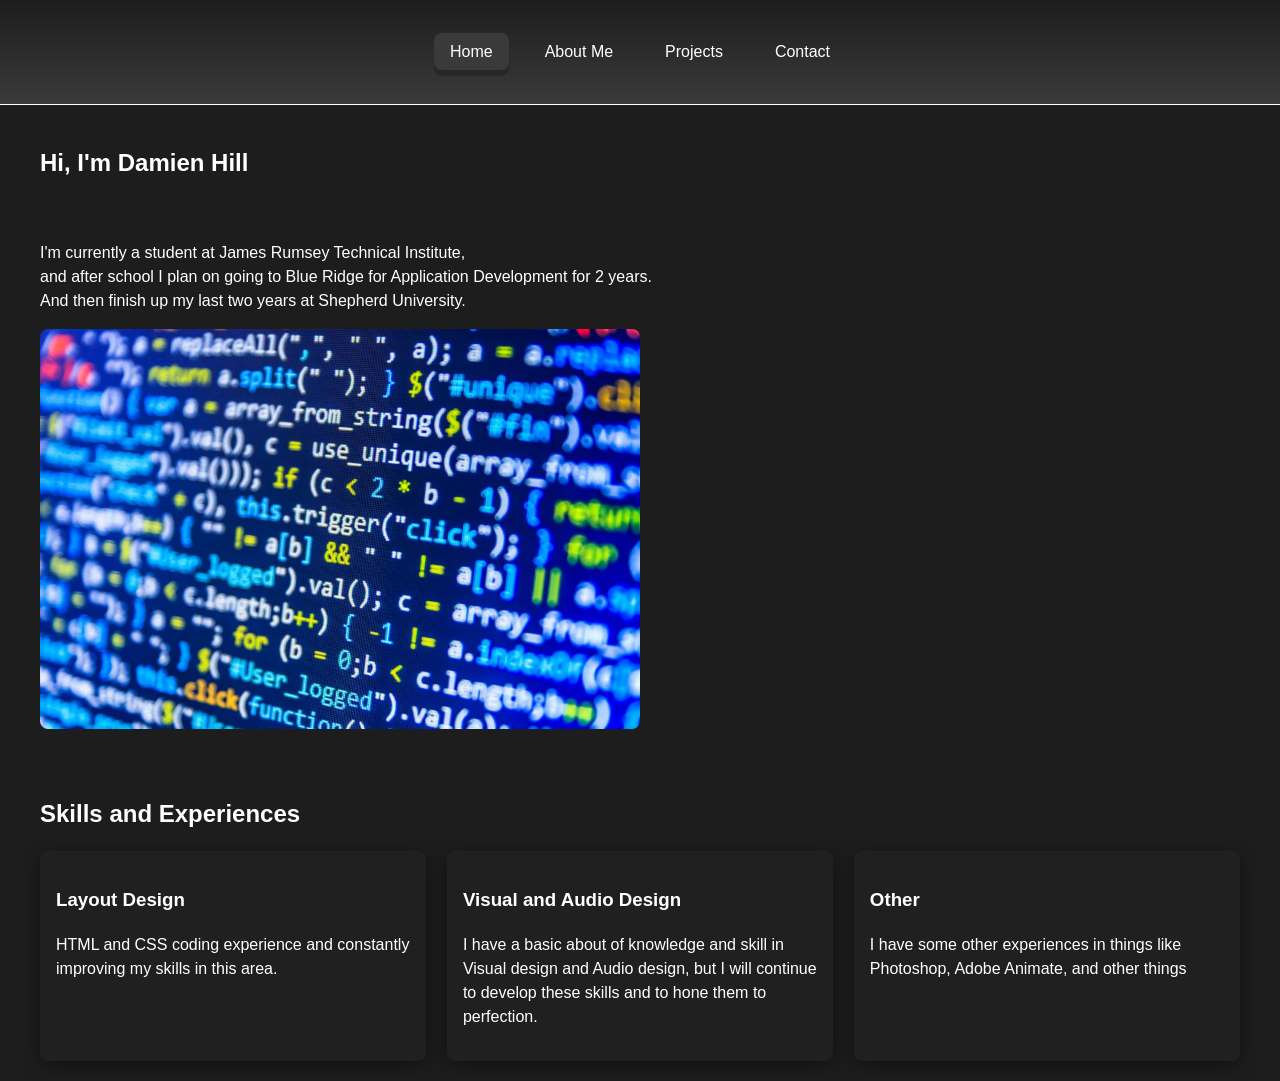
<file: index.html>
<!DOCTYPE html>
<html>
<head>
    <meta charset = "UTF-8">
   <link rel="stylesheet" href="css/style.css">
   <link rel="icon" href="har.ico">
   <title> Home | Damien Hill</title>
</head>

<body>
  <header class="site-header">
    <div class="container header-inner">
      
      <input type="checkbox" id="nav-toggle" class="nav-toggle" aria-label="Open navigation">
      <label for="nav-toggle" class="nav-toggle-label" aria-hidden="true">☰</label>
      
      <nav class="site-nav">
        <ul class="nav-list">
          <li><a class="active" href="index.html">Home</a></li>
          <li><a href="resume.html">About Me</a></li>
          <li><a href="projects.html">Projects</a></li>
          <li><a href="contact.html">Contact</a></li>
        </ul>
      </nav>
    </div>
  </header>

  <main id="main">
    <section class="main container">
        <div class = "main grid">
            <div class="main-text">
                <h1> Hi, I'm Damien Hill</h1>
                <br>
                <p class="basicinfo">I'm currently a student at James Rumsey Technical Institute,<br> and after school I plan on going to Blue Ridge for Application Development for 2 years.<br> And then finish up my last two years at Shepherd University.</p>
            </div>
        </div>

        <div class="main-image">
            <img src="images/code-front.png" alt="Coding Image">
        </div>
    </section>
 
  <section class="container">
    <h2>Skills and Experiences</h2>
    <div class="skills-grid">
        <article class="card">
            <h3>Layout Design</h3>
            <p>HTML and CSS coding experience and constantly improving my skills in this area.</p>
        </article>

        <article class="card">
            <h3>Visual and Audio Design</h3>
            <p>I have a basic about of knowledge and skill in Visual design and Audio design, but I will continue to develop these skills and to hone them to perfection.</p>
        </article>

        <article class="card">
            <h3>Other</h3>
            <p>I have some other experiences in things like Photoshop, Adobe Animate, and other things</p>
        </article>
    </div>
  </section>
 </main>
</body>
</html>
</file>
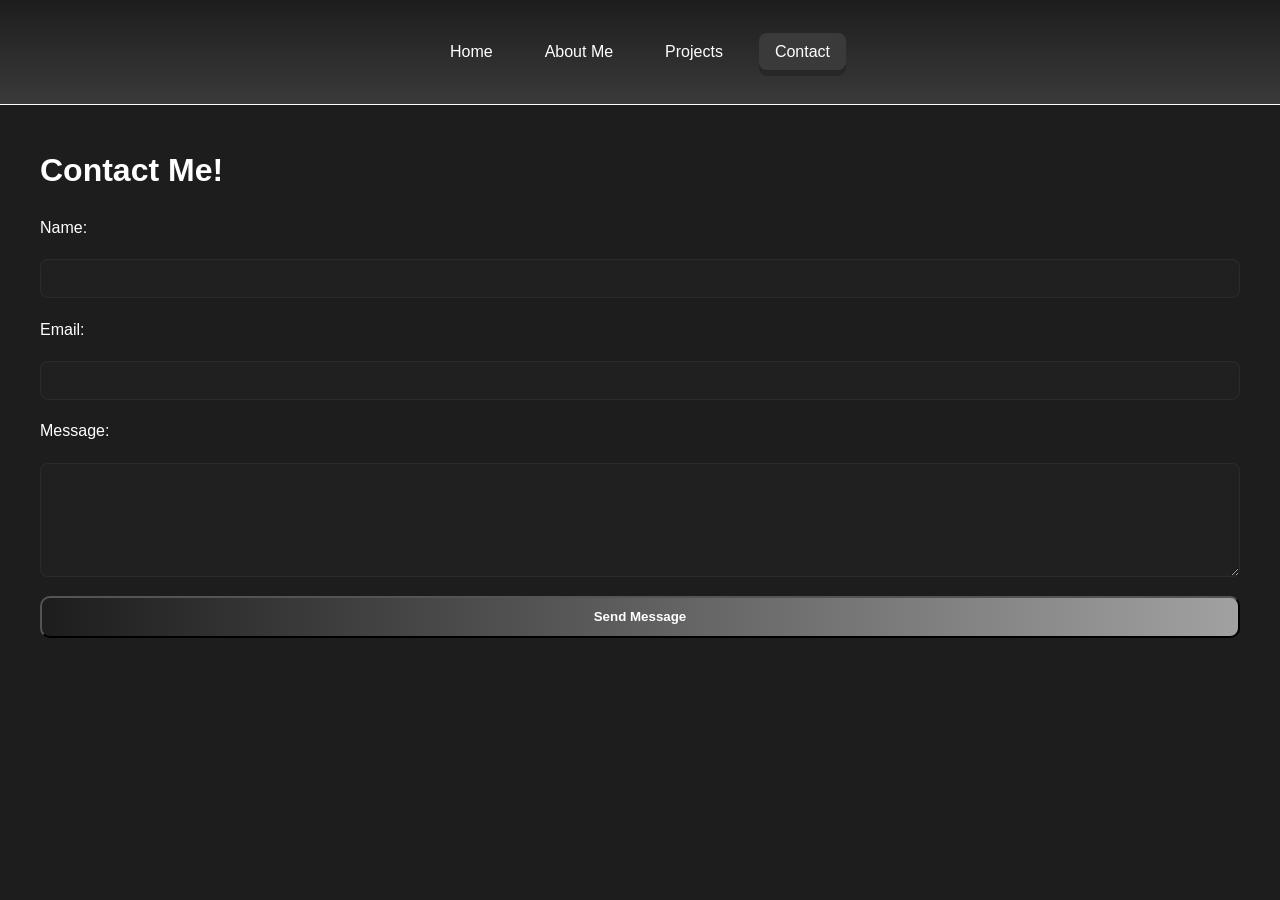
<file: contact.html>
<!DOCTYPE html>
<html>
<head>
    <meta charset = "UTF-8">
   <link rel="stylesheet" href="css/style.css">
   <link rel="icon" href="har.ico">
   <title> Contact Me | Damien Hill</title>
</head>

<body>
  <header class="site-header">
    <div class="container header-inner">
      
      <input type="checkbox" id="nav-toggle" class="nav-toggle" aria-label="Open navigation">
      <label for="nav-toggle" class="nav-toggle-label" aria-hidden="true">☰</label>
      
      <nav class="site-nav">
        <ul class="nav-list">
          <li><a href="index.html">Home</a></li>
          <li><a href="resume.html">About Me</a></li>
          <li><a href="projects.html">Projects</a></li>
          <li><a class="active" href="contact.html">Contact</a></li>
        </ul>
      </nav>
    </div>
  </header>

  <main id="main" class="container contact-me-page">
    <h1>Contact Me!</h1>

    <form class="contact-me-form" method="POST" action="#">
      <label for="name">Name:</label>
      <input id="name" name="name" required>

      <label for="email">Email:</label>
      <input id="email" name="email" type="email" required>

      <label for="message">Message:</label>
      <textarea id="message" name="message" rows="6" required></textarea>

      <button class="btn primary" type="submit">Send Message</button>
    </form>
  </main>
</body>
</html>
</file>
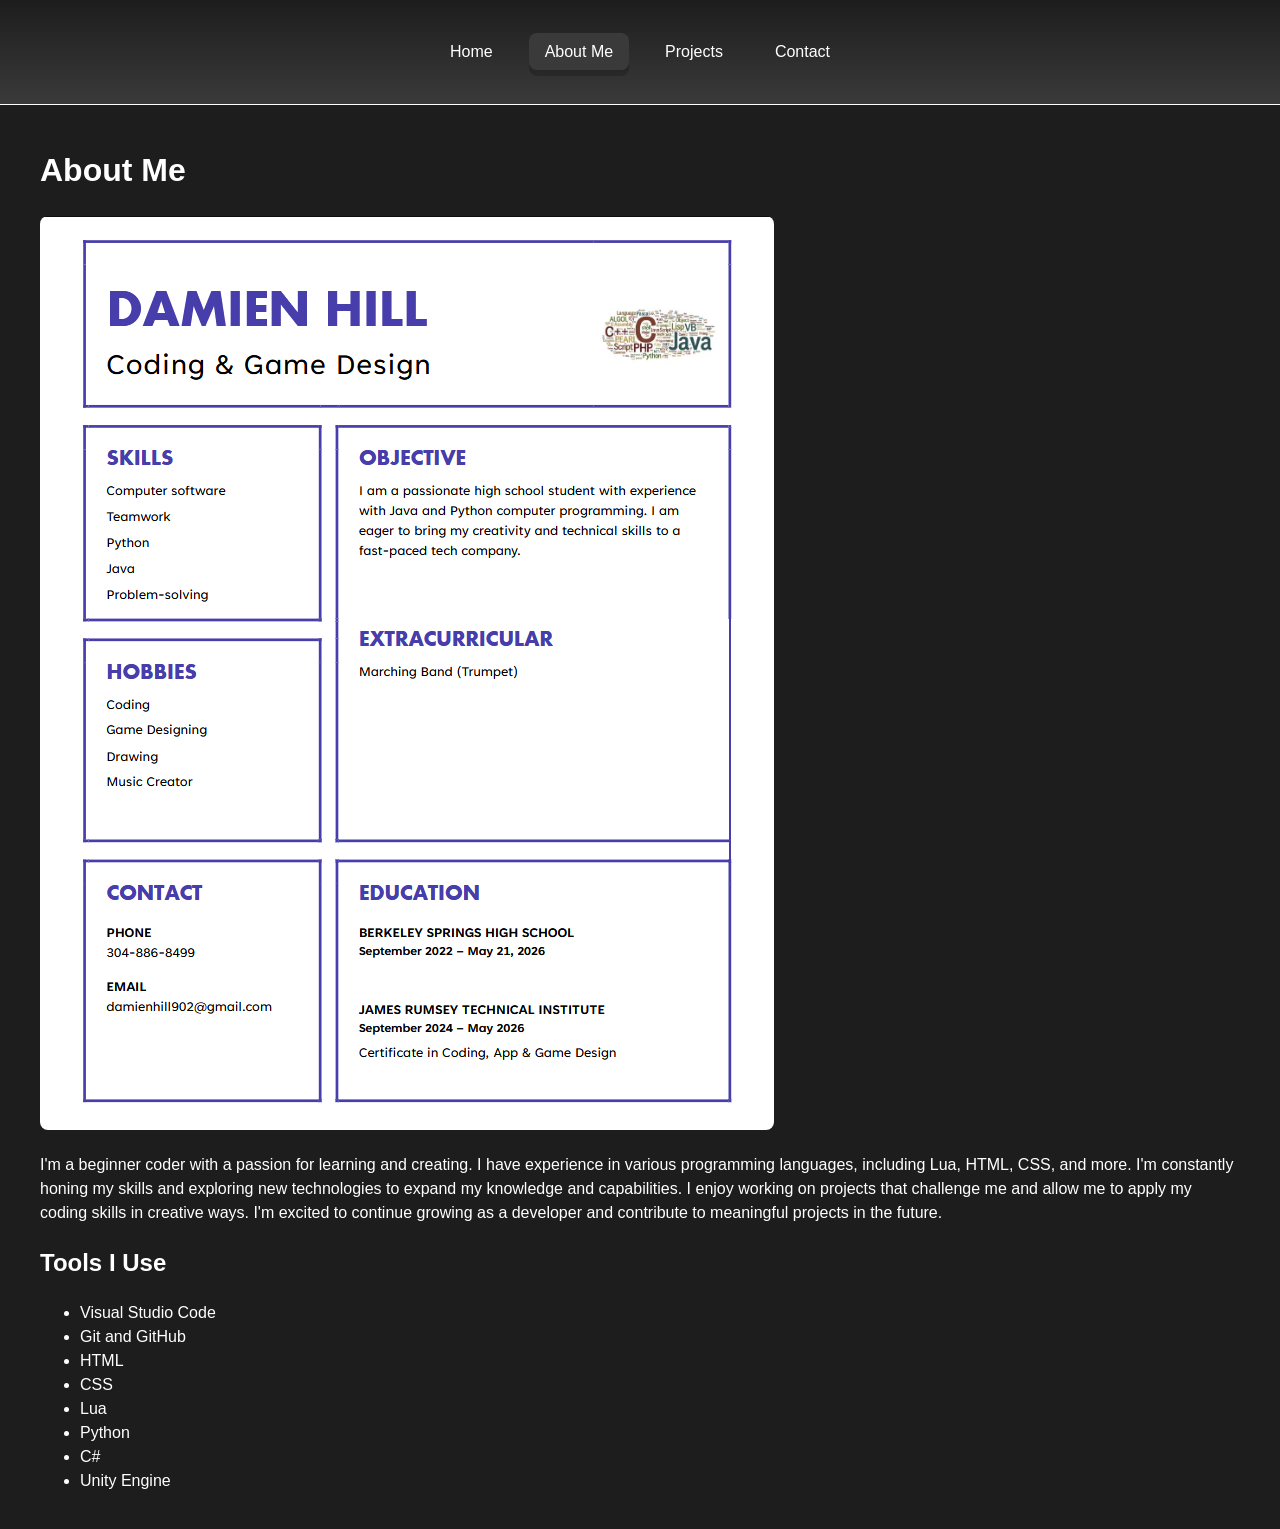
<file: resume.html>
<!DOCTYPE html>
<html>
<head>
    <meta charset = "UTF-8">
   <link rel="stylesheet" href="css/style.css">
   <link rel="icon" href="har.ico">
   <title> Resume | Damien Hill</title>
</head>

<body>
  <header class="site-header">
    <div class="container header-inner">
      
      <input type="checkbox" id="nav-toggle" class="nav-toggle" aria-label="Open navigation">
      <label for="nav-toggle" class="nav-toggle-label" aria-hidden="true">☰</label>
      
      <nav class="site-nav">
        <ul class="nav-list">
          <li><a href="index.html">Home</a></li>
          <li><a class="active" href="resume.html">About Me</a></li>
          <li><a href="projects.html">Projects</a></li>
          <li><a href="contact.html">Contact</a></li>
        </ul>
      </nav>
    </div>
  </header>

  <main id="main" class="container about-page">
    <h1>About Me</h1>

    <div class="about-grid">
      <img src="images/Resume.png" alt="Resume Image">

    </div>
    <p>
      I'm a beginner coder with a passion for learning and creating. I have experience in various programming languages,
      including Lua, HTML, CSS, and more. I'm constantly honing my skills and exploring new technologies to expand my knowledge and capabilities. 
      I enjoy working on projects that challenge me and allow me to apply my coding skills in creative ways. I'm excited to continue growing as 
      a developer and contribute to meaningful projects in the future.
    </p>
    
    <h2>Tools I Use</h2>
    <ul>
      <li>Visual Studio Code</li>
      <li>Git and GitHub</li>
      <li>HTML</li>
      <li>CSS</li>
      <li>Lua</li>
      <li>Python</li>
      <li>C#</li>
      <li>Unity Engine</li>
    </ul>
  </main>

</body>
</html>
</file>
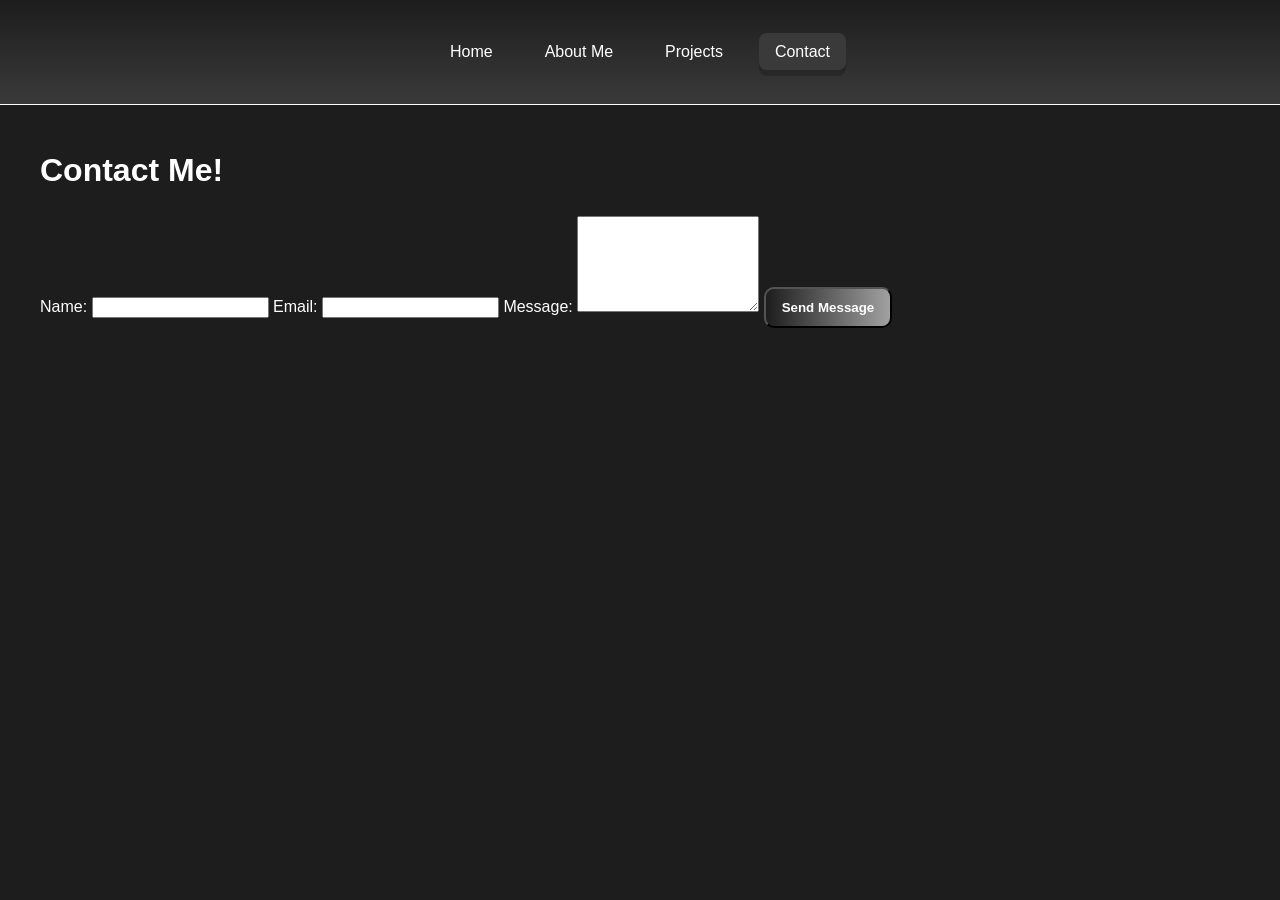
<file: Portfolio/contact.html>
<!DOCTYPE html>
<html>
<head>
    <meta charset = "UTF-8">
   <link rel="stylesheet" href="css/style.css">
   <link rel="icon" href="har.ico">
   <title> Contact Me | Damien Hill</title>
</head>

<body>
  <header class="site-header">
    <div class="container header-inner">
      
      <input type="checkbox" id="nav-toggle" class="nav-toggle" aria-label="Open navigation">
      <label for="nav-toggle" class="nav-toggle-label" aria-hidden="true">☰</label>
      
      <nav class="site-nav">
        <ul class="nav-list">
          <li><a href="index.html">Home</a></li>
          <li><a href="resume.html">About Me</a></li>
          <li><a href="projects.html">Projects</a></li>
          <li><a class="active" href="contact.html">Contact</a></li>
        </ul>
      </nav>
    </div>
  </header>

  <main id="main" class="container contact-me-page">
    <h1>Contact Me!</h1>

    <form class="contact-form" method="POST" action="#">
      <label for="name">Name:</label>
      <input id="name" name="name" required>

      <label for="email">Email:</label>
      <input id="email" name="email" type="email" required>

      <label for="message">Message:</label>
      <textarea id="message" name="message" rows="6" required></textarea>

      <button class="btn primary" type="submit">Send Message</button>
    </form>
  </main>
</body>
</html>
</file>
<file: css/style.css>
:root {
  --primary-color: rgb(29, 29, 29);
  --accent-color: rgb(58, 58, 58);
  --text: rgb(255, 255, 255);
  --bg: rgb(29, 29, 29);
  --card: rgb(32, 32, 32);
  --radius: 8px;
  --font: 'Gill Sans', 'Gill Sans MT', Calibri, 'Trebuchet MS', sans-serif;
}

body {
  margin: 0;
  font-family: var(--font);
  background: var(--bg);
  color: var(--text);
  line-height: 1.5;
}

img {
  max-width: 100%;
  border-radius: var(--radius);
}

.container {
  max-width: 1200px;
  margin: 0 auto;
  text-align: left;
  padding: 20px;
}

.site-header {
  position: sticky;
  top: 0;
  background-image: linear-gradient(var(--primary-color), var(--accent-color));
  text-align: center;
  padding: 20px 20px;
  border-bottom: 1px solid white;
  z-index: 10;
}

.header-inner {
  display: flex;
  justify-content: center;
  align-items: center;
}

.site-nav {
  display: flex;
}
.nav-list {
  list-style: none;
  display: flex;
  gap: 20px;
  padding: 0;
  margin: 0;
}

.nav-list a {
  color: var(--text);
  text-decoration: none;
  padding: 10px 16px;
  transition: 0.3s;
  border-radius: var(--radius);
  cursor: pointer;
}

.nav-list a:hover,
.nav-list a.active {
  background: var(--accent-color);
  transform: translateY(6px);
  box-shadow: 0px 6px rgba(0, 0, 0, 0.2);
}

.nav-toggle {
  display: none;
}

.nav-toggle-label {
  display: none;
  font-size: 16px;
  cursor: pointer;
  color: var(--text);
}

@media (max-width: 800px) {
  .nav-toggle-label {
    display: block;
  }

  .nav-list {
    position: absolute;
    right: 1rem;
    top: 60px;
    background: rgba(10, 15, 30, 0.85);
    padding: 1rem;
    border-radius: 10px;
    flex-direction: column;
    display: none;
  }


  .nav-toggle:checked ~ .site-nav .nav-list {
    display: flex;
  }
}

.main-grid {
  display: grid;
  grid-template-columns: 1fr 400px;
  gap: 2rem;
  align-items: left;
}

.main-image {
  width: 50%;
  border-radius: var(--radius);
}

.contact-me-form {
  display: grid;
  gap: 1.2rem;
}
.contact-me-form input,
.contact-me-form textarea {
  background: var(--card);
  border: 1px solid rgba(255,255,255,0.05);
  border-radius: 8px;
  padding: 0.7rem;
  color: rgb(255, 255, 255);
}

.skills-grid,
.project-grid {
  display: grid;
  grid-template-columns: repeat(auto-fit,minmax(260px,1fr));
  gap: 1.3rem;
}

.card,
.project-card {
  background: var(--card);
  padding: 1rem;
  cursor: pointer;
  border-radius: var(--radius);
  transition: 0.25s;
  box-shadow: 0 5px 20px rgba(0,0,0,0.4);
}
.card:hover,
.project-card:hover {
  transform: translateY(-5px);
}

.btn {
  text-decoration: none;
  padding: 0.7rem 1rem;
  border-radius: 10px;
  display: inline-block;
  font-weight: 600;
  transition: 0.2s;
}

.primary {
  background: linear-gradient(90deg, var(--primary-color), #a1a1a1);
  color: white;
}
.primary:hover {
  transform: translateY(-3px);
  box-shadow: var(--accent-color);
}
</file>
<file: Portfolio/css/style.css>
:root {
  --primary-color: rgb(29, 29, 29);
  --accent-color: rgb(58, 58, 58);
  --text: rgb(255, 255, 255);
  --bg: rgb(29, 29, 29);
  --card: rgb(32, 32, 32);
  --radius: 8px;
  --font: 'Gill Sans', 'Gill Sans MT', Calibri, 'Trebuchet MS', sans-serif;
}

body {
  margin: 0;
  font-family: var(--font);
  background: var(--bg);
  color: var(--text);
  line-height: 1.5;
}

img {
  max-width: 100%;
  border-radius: var(--radius);
}

.container {
  max-width: 1200px;
  margin: 0 auto;
  text-align: left;
  padding: 20px;
}

.site-header {
  position: sticky;
  top: 0;
  background-image: linear-gradient(var(--primary-color), var(--accent-color));
  text-align: center;
  padding: 20px 20px;
  border-bottom: 1px solid white;
  z-index: 10;
}

.header-inner {
  display: flex;
  justify-content: center;
  align-items: center;
}

.site-nav {
  display: flex;
}
.nav-list {
  list-style: none;
  display: flex;
  gap: 20px;
  padding: 0;
  margin: 0;
}

.nav-list a {
  color: var(--text);
  text-decoration: none;
  padding: 10px 16px;
  transition: 0.3s;
  border-radius: var(--radius);
  cursor: pointer;
}

.nav-list a:hover,
.nav-list a.active {
  background: var(--accent-color);
  transform: translateY(6px);
  box-shadow: 0px 6px rgba(0, 0, 0, 0.2);
}

.nav-toggle {
  display: none;
}

.nav-toggle-label {
  display: none;
  font-size: 16px;
  cursor: pointer;
  color: var(--text);
}

@media (max-width: 800px) {
  .nav-toggle-label {
    display: block;
  }

  .nav-list {
    position: absolute;
    right: 1rem;
    top: 60px;
    background: rgba(10, 15, 30, 0.85);
    padding: 1rem;
    border-radius: 10px;
    flex-direction: column;
    display: none;
  }


  .nav-toggle:checked ~ .site-nav .nav-list {
    display: flex;
  }
}

.main-grid {
  display: grid;
  grid-template-columns: 1fr 400px;
  gap: 2rem;
  align-items: left;
}

.main-image {
  width: 50%;
  border-radius: var(--radius);
}

.contact-me-form {
  display: grid;
  gap: 1.5rem;
}
.contact-me-form input,
.contact-me-form textarea {
  background: var(--card);
  border: 1px solid rgba(255,255,255,0.05);
  border-radius: 8px;
  padding: 0.7rem;
  color: rgb(255, 255, 255);
}

.skills-grid,
.project-grid {
  display: grid;
  grid-template-columns: repeat(auto-fit,minmax(260px,1fr));
  gap: 1.3rem;
}

.card,
.project-card {
  background: var(--card);
  padding: 1rem;
  cursor: pointer;
  border-radius: var(--radius);
  transition: 0.25s;
  box-shadow: 0 5px 20px rgba(0,0,0,0.4);
}
.card:hover,
.project-card:hover {
  transform: translateY(-5px);
}

.btn {
  text-decoration: none;
  padding: 0.7rem 1rem;
  border-radius: 10px;
  display: inline-block;
  font-weight: 600;
  transition: 0.2s;
}

.primary {
  background: linear-gradient(90deg, var(--primary-color), #a1a1a1);
  color: white;
}
.primary:hover {
  transform: translateY(-3px);
  box-shadow: var(--accent-color);
}
</file>
